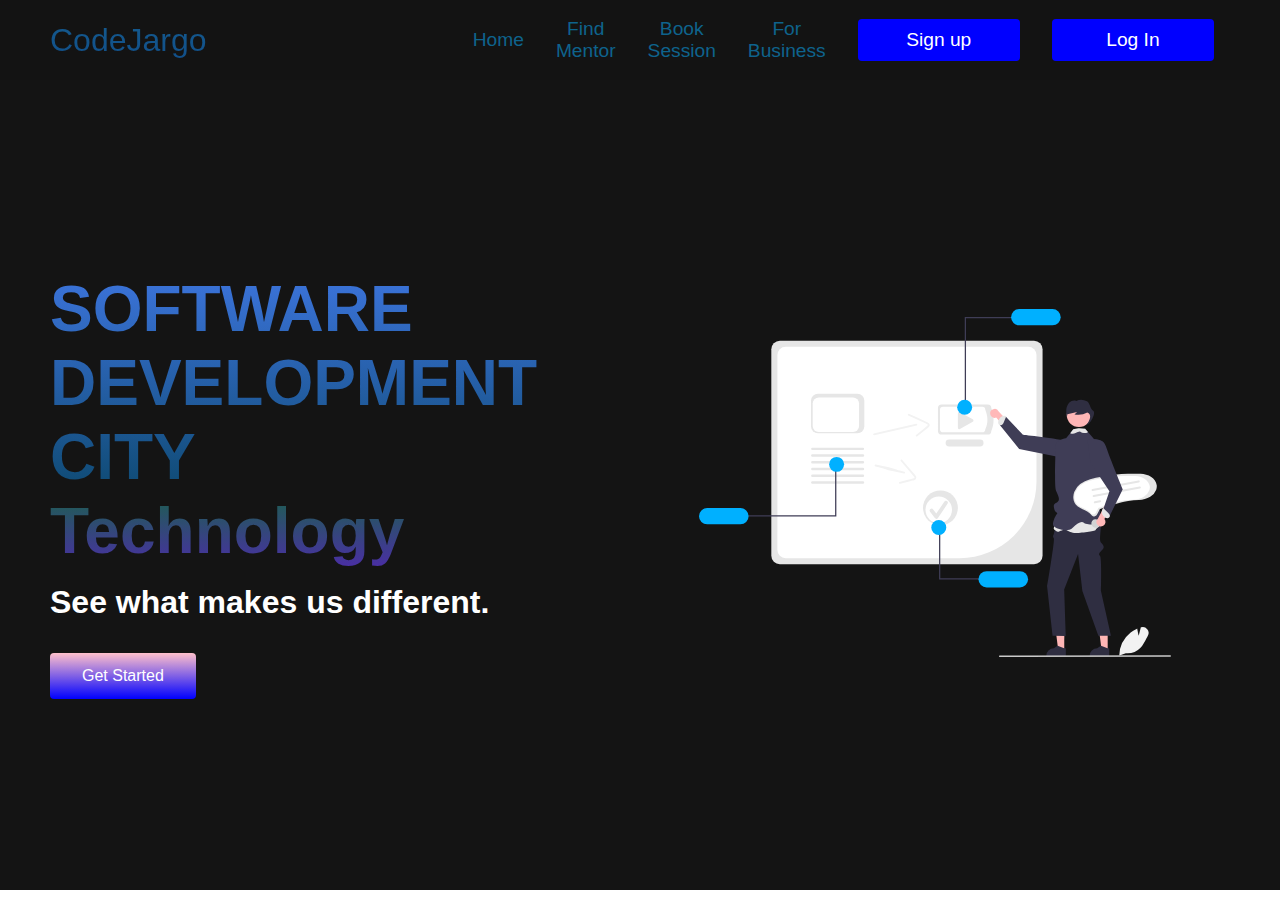
<file: MentorshipWebsite/index.htm>
<!DOCTYPE html>
  <html lang="en">
  <head>
      <meta charset="UTF-8">
      <meta http-equiv="X-UA-Compatible" content="IE=edge"> 
      <meta name="viewport" content="width=device-width, initial-scale=1.0">
      <title>CS Mentorship Programme</title>
      <link rel="stylesheet" href="styles.css"/>
  </head>
  <body>
      <nav class="navbar">
        <div class="navbar__container">
            <a href="/" id="navbar__logo">CodeJargo</a>
            <div class="nav__toggle" id="mobile-menu">
                <span class="bar"></span>
                <span class="bar"></span>
                <span class="bar"></span>
            </div>
            <ul class="navbar__menu">
                <li class="navbar__item">
                   <a href="/" class="navbar__links">Home</a>  
                </li>
                <li class="navbar__item">
                    <a href="/" class="navbar__links">Find Mentor</a>  
                 </li>
                 <li class="navbar__item">
                    <a href="/" class="navbar__links">Book Session</a>  
                 </li>
                 <li class="navbar__item">
                    <a href="/" class="navbar__links">For Business</a>  
                 </li>

                 <li class="navbar__btn">
                    <a href="signInandUp/register.html" class="button">Sign up</a>  
                 </li>

                 <li class="navbar__btn">
                    <a href="signInandUp/signIn.html" class="button">Log In</a>   
                 </li>
            </ul>
            
        </div>
      </nav>
      <!--Hero Section-->
      <div class="main">
           <div class="main__container">
               <div class="main__content">
                   <h1 class="main__content--text">SOFTWARE DEVELOPMENT CITY</h1>
                   <h2>Technology</h2>
                   <p>See what makes us different.</p>
                   <button class="main__btn"><a href="/">Get Started </a></button>
                </div>
                  <div class="main__img--container">
                    <img src="images/undraw_teaching_re_g7e3.svg" alt="pic" id="main__img"/>
                  </div>

               
           </div>
      </div>
       <script src="app.js"></script>
  </body>
  </html>
</file>
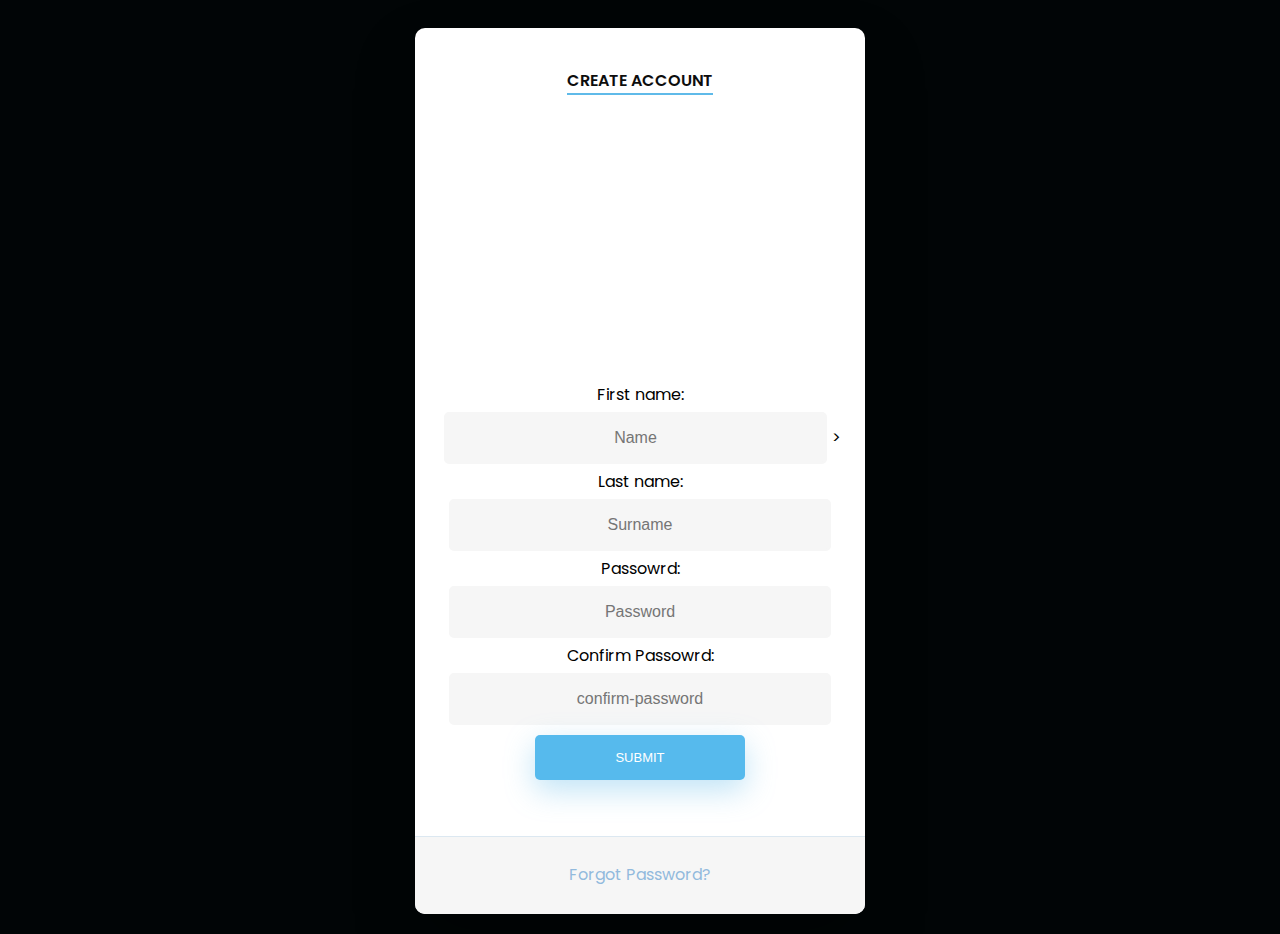
<file: MentorshipWebsite/signInandUp/register.html>
<!DOCTYPE html>
<html lang="en">
    <body>
    <head>
        <meta charset="UTF-8">
        <link rel="stylesheet" href="signIn.css">
        <link rel="icon" href="pussy.jpg">
        <meta name="viewport" content="width=device-width, initial-scale=1.0">
        <title>Create Account </title>
    </head>
    <div class="wrapper fadeInDown">
        <div id="formContent">
          <!-- Tabs Titles -->
          <h2 class="active"> Create Account </h2>
      
          <!-- Icon -->
          <div class="fadeIn first">
            <img src="Header-Icon-User.png" id="icon" alt="User Icon" />
          </div>
      
          <!-- Create Account Form -->
          <form>
            <div>
              <label for="fname">First name: </label>
              <input id="fname" type="text" class="form-control" id="firstname" placeholder="Name">>
            </div>
            <div>
              <label for="lname" >Last name: </label>
              <input id="lname" type="text" class="form-control" id="lastname" placeholder="Surname">
            </div>
            <div>
                <label for="passwrd">Passowrd: </label>
                 <input type="text" class="form-control" id="password" placeholder="Password">
            </div>
           <div >
                <label for="confirm">Confirm Passowrd: </label>
                <input type="text" class="form-control" id="confirm-password" placeholder="confirm-password">
          </div>
            <div>
               <input id="submit" type="submit">
            </div>
          </form>
          <p></p>
          
      
          <!-- Remind Passowrd -->
          <div id="formFooter">
            <a class="underlineHover" href="#">Forgot Password?</a>
          </div>
      
        </div>
      </div>
   
      <script src="register.js"></script>
    </body>
</html>
</file>
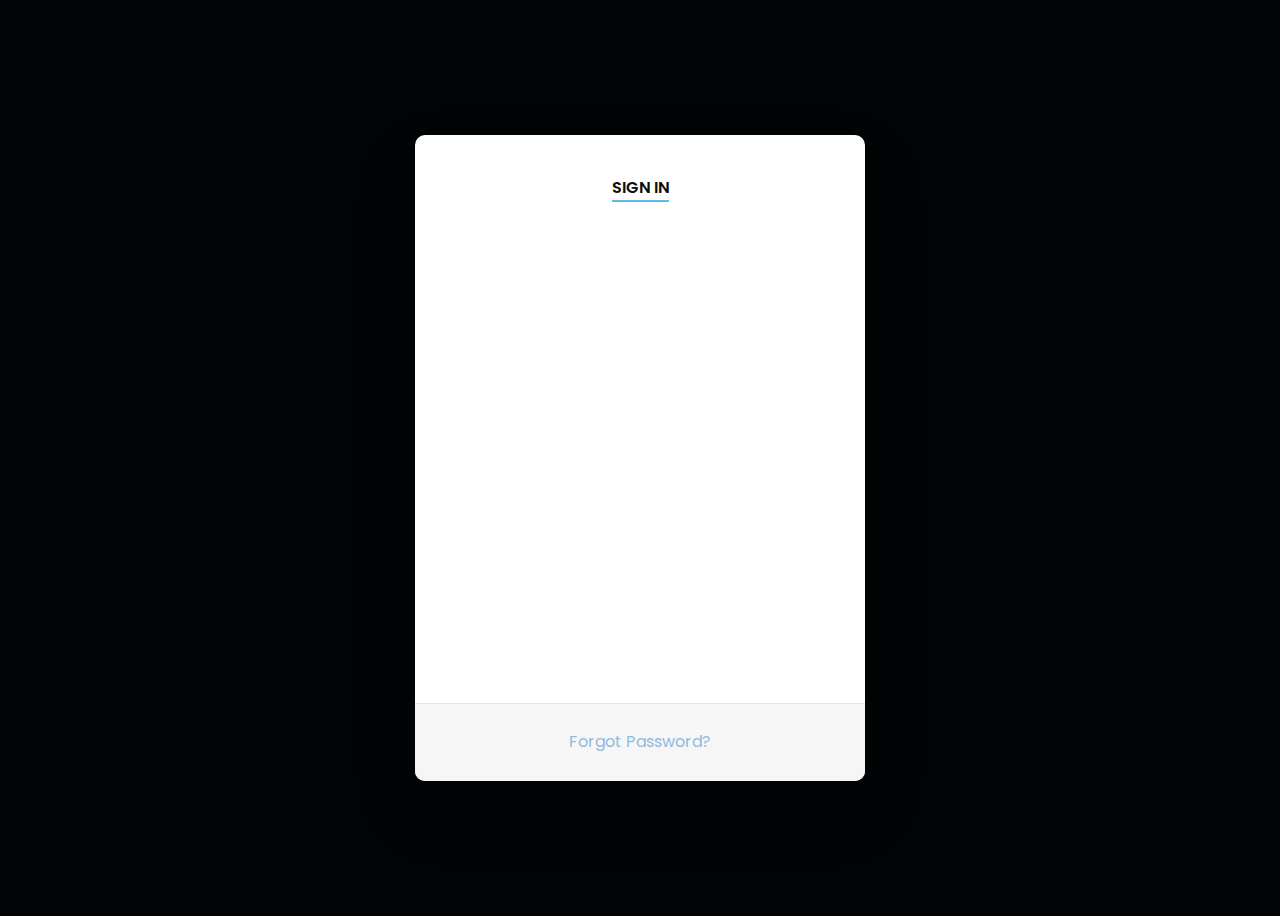
<file: MentorshipWebsite/signInandUp/signIn.html>
<!DOCTYPE html>
<html lang="en">
    <head>
        <meta charset="UTF-8">
        <link rel="stylesheet" href="signIn.css">
        <link rel="icon" href="pussy.jpg">
        <meta name="viewport" content="width=device-width, initial-scale=1.0">
        <title>Sign In</title>
    </head>
    <div class="wrapper fadeInDown">
        <div id="formContent">
          <!-- Tabs Titles -->
          <h2 class="active"> Sign In </h2>
      
          <!-- Icon -->
          <div class="fadeIn first">
            <img src="Header-Icon-User.png" id="icon" alt="User Icon" />
          </div>
      
          <!-- Login Form -->
          <form>
            <input type="text" id="login" class="fadeIn second" name="login" placeholder="login">
            <input type="text" id="password" class="fadeIn third" name="login" placeholder="password">
            <input type="submit" class="fadeIn fourth" value="Log In">
          </form>
      
          <!-- Remind Passowrd -->
          <div id="formFooter">
            <a class="underlineHover" href="#">Forgot Password?</a>
          </div>
      
        </div>
      </div>
    <body>

    </body>
</html>
</file>
<file: MentorshipWebsite/styles.css>
* {
    box-sizing: border-box;
    margin: 0;
    padding: 0;
    font-family: 'Kumbh Sans',sans-serif;
}


.navbar {
    background: #131313;
    height: 80px;
    display: flex;
    justify-content: center;
    align-items: center;
    font-size: 1.2rem;
    position: sticky;
    top: 0;
    z-index: 999;
}

.navbar__container {
    display: flex;
    justify-content: space-between;
    height: 80px;
    z-index: 1;
    width: 100%;
    max-width: 1300px;
    margin: 0 auto;
    padding: 0 50px;
}

#navbar__logo {
    background-color: rgb(18, 92, 142);
    background-image: linear-gradient(to top,#104986,rgba(66, 150, 181, 0.067));
    -webkit-background-clip: text;
    -moz-background-clip: text;
    -webkit-text-fill-color: transparent;
    -moz-text-fill-color: transparent;
    display: flex;
    align-items: center;
    cursor: pointer;
    text-decoration: none;
    font-size: 2rem;
}

.fa-gem {
    margin-right: 0.5rem;
}


.navbar__menu {
    display: flex;
    align-items: center;
    list-style: none;
    text-align: center;
}

.navbar__item {
    height: 80px;
}

.navbar__links {
     color: rgb(14, 99, 141);
     display: flex;
     align-items: center;
     justify-content: center;
     text-decoration: none;
     padding: 0 1rem;
     height: 100%;
}

.navbar__btn {
    display: flex;
    justify-content: center;
    align-items: center;
    padding: 0 1rem;
    width: 100%;
}

.button {
    display: flex;
    justify-content: center;
    align-items: center;
    text-decoration: none;
    padding: 10px 20px;
    height: 100%;
    width: 100%;
    border: none;
    outline: none;
    border-radius: 4px;
    background: blue;
    color: #fff;
}

.button:hover {
    background: #104986;
    transition: all 0.3s ease;
}

.navbar__links:hover {
    color: #f77062;
    transition: all 0.3s ease;

}




@media screen and (max-width: 960px) {

    .bar {
        display: block;
        cursor: pointer;
     justify-content: baseline;
        width: 35px;
      height: 5px;
      background-color: rgb(29, 163, 184);
      margin: 6px 0;
      transition: 0.4s;
    }

    .navbar__container {
        display: flex;
        justify-content: space-between;
        height: 80px;
        z-index: 1;
        width: 100%;
        max-width: 1300px;
        padding: 0;
    }
    .navbar__menu {
        display: grid;
        grid-template-columns: auto;
        margin: 0;
        width: 100%;
        position: absolute; 
        top: -1000px ;
        opacity:1 ;
        background: #131313;
        transition: all 0.5s ease;
        height: 50vh;
        z-index: -1;
    }

    .navbar__menu.active {
        background: #131313;
        top: 100%;
        opacity: 1;
        transition: all 0.5s ease;
    }

    #navbar__logo {
        padding-left: 25px;
    }

    .navbar__toggle .bar {
        width: 25px;
        height: 3px;
        margin: 5px auto;
        transition: all 0.3s ease-in-out;
        background: #fff;
    }

    .navbar__item {
        width: 100%;
    }

    .navbar__links {
        text-align: center;
        padding: 2rem;
        width: 100%;
        display: table;
    }

    #mobile-menu {
        position: absolute;
        top: 20%;
        right: 5%;
        transform: translate(5%,20%);
    }

    .navbar__btn {
        padding-bottom: 2rem;
    }


    .button {
        display: flex;
        justify-content: center;
        align-items: center;
        width: 80%;
        height: 80px;
        margin: 0;
    }

    .navbar__toggle .bar {
        display:block ;
        cursor: pointer;
    }


    #mobile-menu.is-active .bar:nth-child(2) {
        opacity: 0;
    }

    #mobile-menu.is-active .bar:nth-child(1) {
        transform: translateY(8px) rotate(45deg);
    }

    #mobile-menu.is-active .bar:nth-child(3) {
        transform: translateY(- 8px) rotate(-45deg);
    }


}

 /*
 Hero section
 */

 .main {
     background-color: #141414;

 }

 .main__container {
     display: grid;
     grid-template-columns: 1fr 1fr;
     align-items:center ;
     justify-self: center;
     margin: 0 auto;
     height: 90vh;
     background-color: #141414;
     z-index: 1;
     width: 100%;
     max-width: 1300px;
     padding: 0 50px;
 }

 .main__content h1 {
     font-size: 4rem ;
     background-color: #104986;
     background-image: linear-gradient(to top,rgb(14, 74, 114),rgb(60, 116, 220) 100%);
     background-size: 100%;
     -webkit-background-clip: text;
     -moz-background-clip: text;
     -webkit-text-fill-color: transparent;
     -moz-text-fill-color:transparent;
 }

 .main__content h2 {
    font-size: 4rem ;
    background-color: #9b4cba;
    background-image: linear-gradient(to top,rgb(74, 46, 165),rgb(28, 96, 79) 100%);
    background-size: 100%;
    -webkit-background-clip: text;
    -moz-background-clip: text;
    -webkit-text-fill-color: transparent;
    -moz-text-fill-color:transparent;
}


.main__content p {
    margin-top: 1rem;
    font-size: 2rem;
    font-weight: 700;
    color: #fff;
}

.main__btn {
    font-size: 1rem;
    background-image: linear-gradient(to top,blue,pink ) ;
    padding: 14px 32px;
    border: none;
    border-radius: 4px;
    color: #fff;
    margin-top: 2rem;
    cursor: pointer;
    position:relative;
    transition: all 0.35s;
    outline: none;
}

.main__btn a {
    position: relative;
    z-index: 2;
    color: #fff;
    text-decoration: none;
}

.main__btn:after {
position: absolute;
content: '';
top: 0;
left: 0;
width: 0;
height: 100%;
background-color: #104986;
transition: all 0.35s ;
border-radius: 4px;
}

.main__btn:hover {
    color: #fff;
}

.main__btn:hover::after {
    width: 100%;
}


.main__img--container {
    text-align: center;
}


#main__img {
    height: 80%;
    width: 80%;
}

/*Mobile Responsive*/
</file>
<file: MentorshipWebsite/signInandUp/signIn.css>
@import url('https://fonts.googleapis.com/css?family=Poppins');

/* BASIC */

html {
  background-color: #010506;
}

body {
  font-family: "Poppins", sans-serif;
  height: 100vh;
}

a {
  color: #92badd;
  display:inline-block;
  text-decoration: none;
  font-weight: 400;
}

h2 {
  text-align: center;
  font-size: 16px;
  font-weight: 600;
  text-transform: uppercase;
  display:inline-block;
  margin: 40px 8px 10px 8px; 
  color: #cccccc;
}



/* STRUCTURE */

.wrapper {
  display: flex;
  align-items: center;
  flex-direction: column; 
  justify-content: center;
  width: 100%;
  min-height: 100%;
  padding: 20px;
}

#formContent {
  -webkit-border-radius: 10px 10px 10px 10px;
  border-radius: 10px 10px 10px 10px;
  background: #fff;
  padding: 30px;
  width: 90%;
  max-width: 450px;
  position: relative;
  padding: 0px;
  -webkit-box-shadow: 0 30px 60px 0 rgba(0,0,0,0.3);
  box-shadow: 0 30px 60px 0 rgba(0,0,0,0.3);
  text-align: center;
}

#formFooter {
  background-color: #f6f6f6;
  border-top: 1px solid #dce8f1;
  padding: 25px;
  text-align: center;
  -webkit-border-radius: 0 0 10px 10px;
  border-radius: 0 0 10px 10px;
}



/* TABS */

h2.inactive {
  color: #cccccc;
}

h2.active {
  color: #0d0d0d;
  border-bottom: 2px solid #5fbae9;
}



/* FORM TYPOGRAPHY*/

input[type=button], input[type=submit], input[type=reset]  {
  background-color: #56baed;
  border: none;
  color: white;
  padding: 15px 80px;
  text-align: center;
  text-decoration: none;
  display: inline-block;
  text-transform: uppercase;
  font-size: 13px;
  -webkit-box-shadow: 0 10px 30px 0 rgba(95,186,233,0.4);
  box-shadow: 0 10px 30px 0 rgba(95,186,233,0.4);
  -webkit-border-radius: 5px 5px 5px 5px;
  border-radius: 5px 5px 5px 5px;
  margin: 5px 20px 40px 20px;
  -webkit-transition: all 0.3s ease-in-out;
  -moz-transition: all 0.3s ease-in-out;
  -ms-transition: all 0.3s ease-in-out;
  -o-transition: all 0.3s ease-in-out;
  transition: all 0.3s ease-in-out;
}

input[type=button]:hover, input[type=submit]:hover, input[type=reset]:hover  {
  background-color: #39ace7;
}

input[type=button]:active, input[type=submit]:active, input[type=reset]:active  {
  -moz-transform: scale(0.95);
  -webkit-transform: scale(0.95);
  -o-transform: scale(0.95);
  -ms-transform: scale(0.95);
  transform: scale(0.95);
}

input[type=text] {
  background-color: #f6f6f6;
  border: none;
  color: #0d0d0d;
  padding: 15px 32px;
  text-align: center;
  text-decoration: none;
  display: inline-block;
  font-size: 16px;
  margin: 5px;
  width: 85%;
  border: 2px solid #f6f6f6;
  -webkit-transition: all 0.5s ease-in-out;
  -moz-transition: all 0.5s ease-in-out;
  -ms-transition: all 0.5s ease-in-out;
  -o-transition: all 0.5s ease-in-out;
  transition: all 0.5s ease-in-out;
  -webkit-border-radius: 5px 5px 5px 5px;
  border-radius: 5px 5px 5px 5px;
}

input[type=text]:focus {
  background-color: #fff;
  border-bottom: 2px solid #5fbae9;
}

input[type=text]:placeholder {
  color: #cccccc;
}



/* ANIMATIONS */

/* Simple CSS3 Fade-in-down Animation */
.fadeInDown {
  -webkit-animation-name: fadeInDown;
  animation-name: fadeInDown;
  -webkit-animation-duration: 1s;
  animation-duration: 1s;
  -webkit-animation-fill-mode: both;
  animation-fill-mode: both;
}

@-webkit-keyframes fadeInDown {
  0% {
    opacity: 0;
    -webkit-transform: translate3d(0, -100%, 0);
    transform: translate3d(0, -100%, 0);
  }
  100% {
    opacity: 1;
    -webkit-transform: none;
    transform: none;
  }
}

@keyframes fadeInDown {
  0% {
    opacity: 0;
    -webkit-transform: translate3d(0, -100%, 0);
    transform: translate3d(0, -100%, 0);
  }
  100% {
    opacity: 1;
    -webkit-transform: none;
    transform: none;
  }
}

/* Simple CSS3 Fade-in Animation */
@-webkit-keyframes fadeIn { from { opacity:0; } to { opacity:1; } }
@-moz-keyframes fadeIn { from { opacity:0; } to { opacity:1; } }
@keyframes fadeIn { from { opacity:0; } to { opacity:1; } }

.fadeIn {
  opacity:0;
  -webkit-animation:fadeIn ease-in 1;
  -moz-animation:fadeIn ease-in 1;
  animation:fadeIn ease-in 1;

  -webkit-animation-fill-mode:forwards;
  -moz-animation-fill-mode:forwards;
  animation-fill-mode:forwards;

  -webkit-animation-duration:1s;
  -moz-animation-duration:1s;
  animation-duration:1s;
}

.fadeIn.first {
  -webkit-animation-delay: 0.4s;
  -moz-animation-delay: 0.4s;
  animation-delay: 0.4s;
}

.fadeIn.second {
  -webkit-animation-delay: 0.6s;
  -moz-animation-delay: 0.6s;
  animation-delay: 0.6s;
}

.fadeIn.third {
  -webkit-animation-delay: 0.8s;
  -moz-animation-delay: 0.8s;
  animation-delay: 0.8s;
}

.fadeIn.fourth {
  -webkit-animation-delay: 1s;
  -moz-animation-delay: 1s;
  animation-delay: 1s;
}

/* Simple CSS3 Fade-in Animation */
.underlineHover:after {
  display: block;
  left: 0;
  bottom: -10px;
  width: 0;
  height: 2px;
  background-color: #56baed;
  content: "";
  transition: width 0.2s;
}

.underlineHover:hover {
  color: #0d0d0d;
}

.underlineHover:hover:after{
  width: 100%;
}



/* OTHERS */

*:focus {
    outline: none;
} 

#icon {
  width:60%;
}

* {
  box-sizing: border-box;
}
</file>
